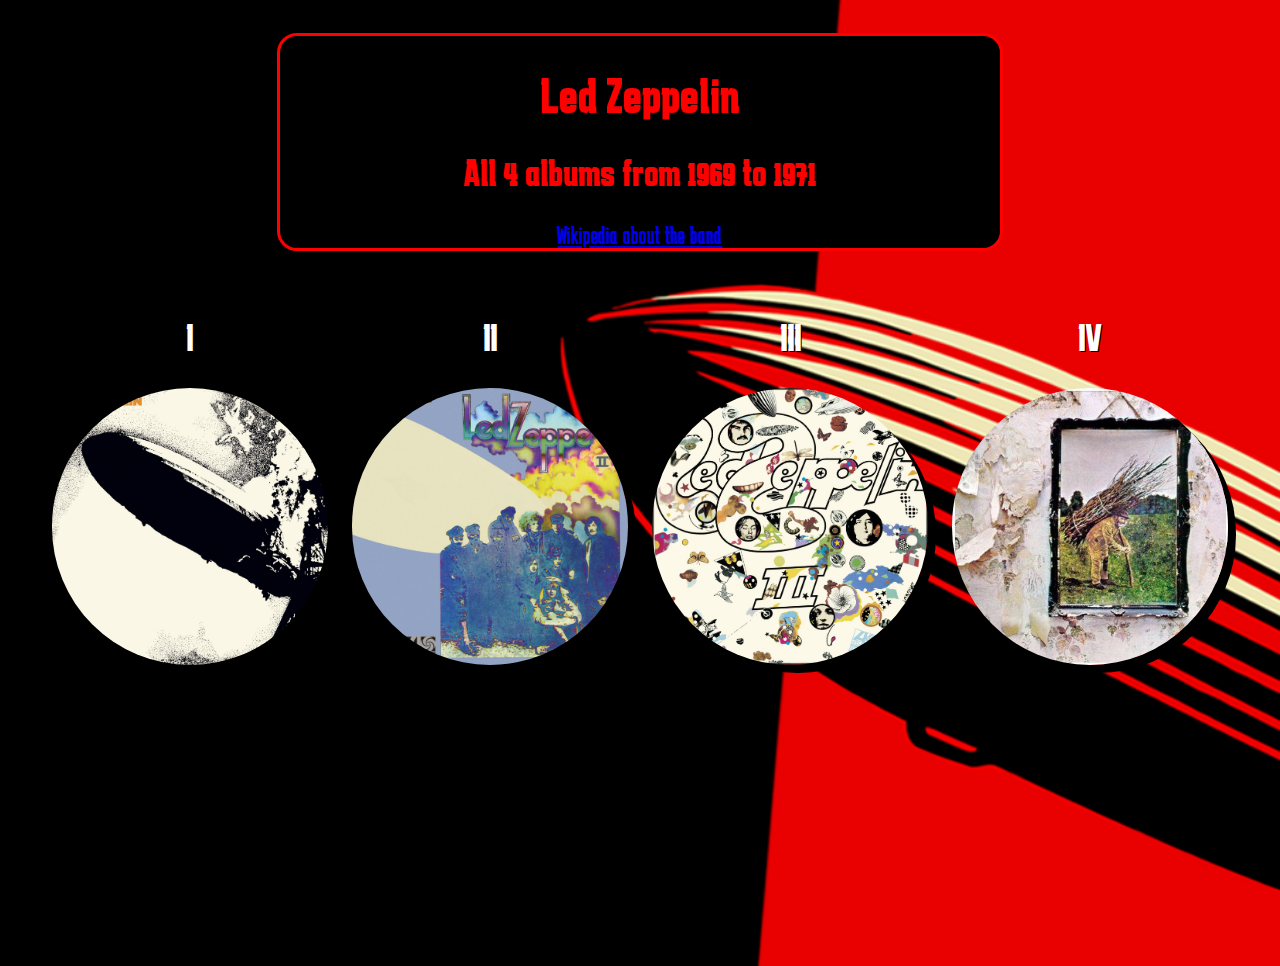
<file: index.html>
<!DOCTYPE html>
<html lang="en" dir="ltr">
  <head>
    <meta charset="utf-8">
    <title>LZ</title>
    <link rel="stylesheet" href="./css/master.css">
  </head>
  <body>
    <div class="container">
      <div class="main-title">
        <h1>Led Zeppelin</h1>
        <h2>All 4 albums from 1969 to 1971</h2>
        <a href="https://en.wikipedia.org/wiki/Led_Zeppelin">Wikipedia about the band</a>
      </div>
      <div class="row">
        <div class="column">
          <h2 class="menu-title">I</h2>
          <a href="./LZ1.html">
            <img class="square-image" src="./images/LZI.jpg" alt="LZ1">
          </a>
        </div>
        <div class="column">
          <h2 class="menu-title">II</h2>
          <a href="./LZII.html">
          <img class="square-image" src="./images/LZII.jpg" alt="LZII">
          </a>
        </div>
        <div class="column">
          <h2 class="menu-title">III</h2>
          <a href="./LZIII.html">
          <img class="square-image" src="./images/LZIII.jpg" alt="LZIII">
          </a>
        </div>
        <div class="column">
          <h2 class="menu-title">IV</h2>
          <a href="LZIV.html">
          <img class="square-image" src="./images/LZIV.jpg" alt="LZIV">
          </a>
        </div>
      </div>
    </div>
  </body>
</html>
</file>
<file: css/master.css>
@import url('https://fonts.googleapis.com/css2?family=Karantina&display=swap');

body {
  font-family: 'Karantina', cursive;
  font-size: 25px;
  background-image: url('../images/LZbackground.png');
  background-size: 2400px;;
}


.container {
  width: 95%;
  margin: auto;
  padding: 1em;
  height: 100vh;
}

.back a{
color: red;
border: 2px solid white;
padding: 5px;
}

.row {
  display: flex;
}

.column {
  flex: 20%;
  margin: 1%;
}

.orange{
  color: orange;
}

.lightgreen {
  color: lightgreen;
}

.lightblue{
  color: lightblue;
}

.brown{
  color: #987654;
}

.container-image-1 {
  position: relative;
  text-align: center;
  text-shadow: 1px 1px black
}

.centered {
  position: absolute;
  top: 50%;
  left: 50%;
  transform: translate(-50%, -50%);
  background: white;
  border: 5px solid black;
  padding: 1px;
  text-shadow: 2px 2px black;
}

.square-image {
  width: 100%;
  border-radius: 100%;
  box-shadow: 8px 8px black
}

.big-col {
  flex: 40%;
  margin: 1%;
  color: white;
  text-align: center;
}

.menu-title {
  text-align: center;
  color: white;
  text-shadow: 1px 1px black
}

.main-title {
  background-color: black;
  width: 60%;
  margin: 0 auto 1em auto;
  border: 3px solid red;
  border-radius: 20px;
  text-align: center;
  color: red
}


#lz-title {
  text-align: center;
  background: red;
  border: 5px solid black;
  padding: 5px;
}

#hr-1 {
  width: 80%;
}
</file>
